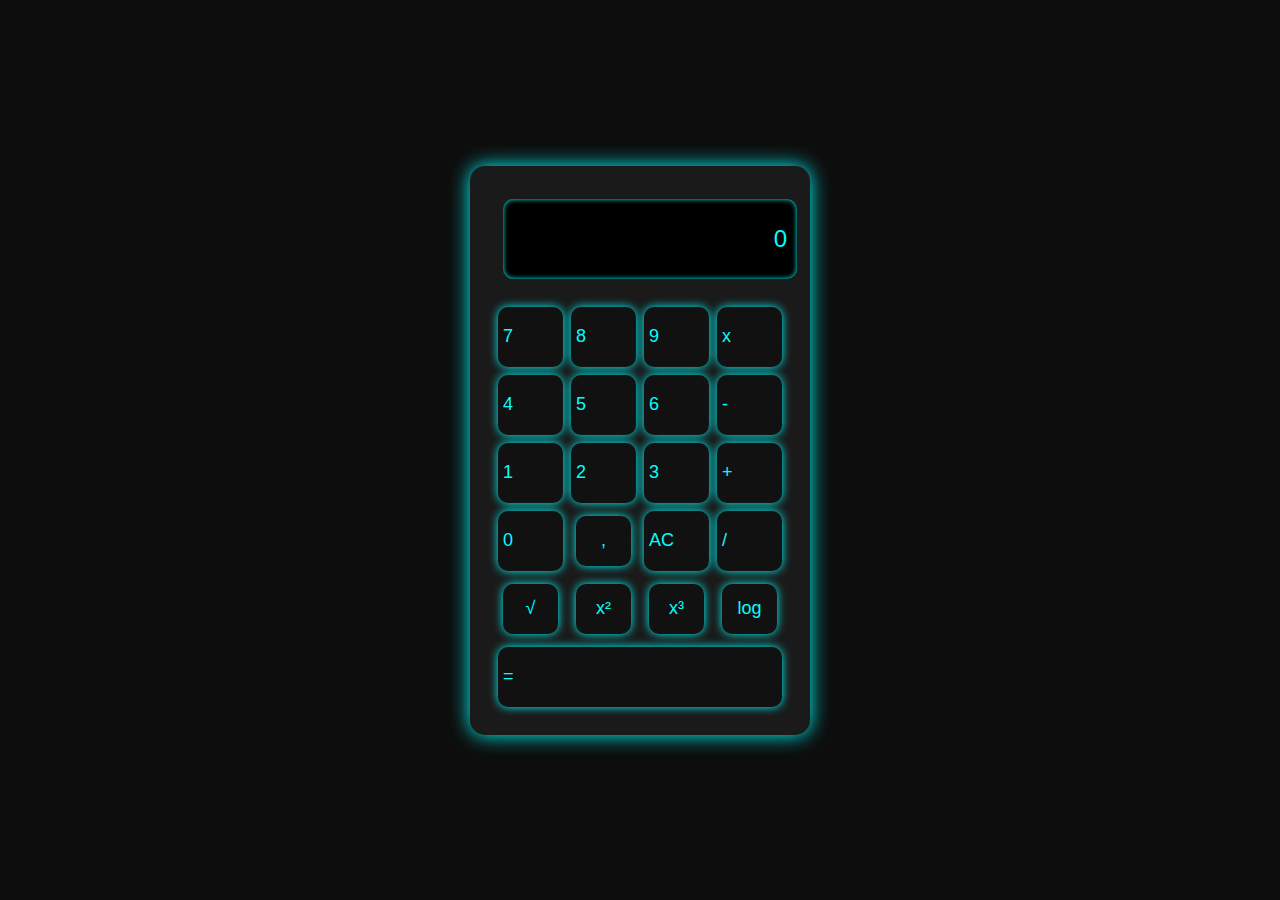
<file: index.html>
<!DOCTYPE html>
<html lang="en">
<head>
    <meta charset="UTF-8">
    <meta name="viewport" content="width=device-width, initial-scale=1.0">
    <link rel="stylesheet"type="text/css" href="style.css">
    <title>CalculatorApp</title>
</head>
<body>
    <div class="calculator">
    <table>
        <tr>
            <td colspan="4">
                <input type="text"id="inputBox" value="0"/>

        </td>
    </tr>
    <tr>
        <td class="digitButon" onclick="digitBtnPressed(7)">7</td>
        <td class="digitButon" onclick="digitBtnPressed(8)">8</td>
        <td class="digitButon"  onclick="digitBtnPressed(9)">9</td>
        <td class="oprtButn"onclick="operatorBtnPressd('x')">x</td>
    </tr>
    <tr>
       <td class="digitButon" onclick="digitBtnPressed(4)">4</td>
       <td class="digitButon" onclick="digitBtnPressed(5)">5</td>
       <td class="digitButon"onclick="digitBtnPressed(6)">6</td>
       <td class="oprtButn"onclick="operatorBtnPressd('-')">-</td>   
    </tr>
    <tr>
        <td class="digitButon" onclick="digitBtnPressed(1)">1</td>
        <td class="digitButon"onclick="digitBtnPressed(2)">2</td>
        <td class="digitButon"onclick="digitBtnPressed(3)">3</td>
        <td class="oprtButn" onclick="operatorBtnPressd('+')">+</td>
    </tr>
    <tr>
        <td class="digitButon" colspan="1" onclick="digitBtnPressed(0)">0</td>
        <td><button onclick="addComma()">,</button></td>
        <td  class=ACButn onclick="btnACPressed()">AC</td>
        <td class="oprtButn" onclick="operatorBtnPressd('/')">/</td>
    </tr>
    <tr>
        <td><button onclick="squareRoot()">√</button></td>
        <td><button onclick="powerOf2()">x²</button></td>
        <td><button onclick="powerOf3()">x³</button></td>
        <td><button onclick="logbase10()">log</button></td>
    </tr>
    <tr>
        <td class="oprtButn" colspan="4" onclick="equalsBtnPressd()"> = </td>
    </tr>

    </table></div>
    <script>
        var newLine=true; //Boolean variable,determines if the next thing a user types should beon a new line
          //eventhandler for when any digit button is pressed
          var value1;
          var currentOperater;

        function digitBtnPressed(button){
            if (newLine){
                document.getElementById("inputBox").value=button;
                newLine=false;
            }else{
                 var currentValue=document.getElementById("inputBox").value ;
            document.getElementById("inputBox").value= currentValue + button;
            }
        }
        //eventhandler for when ac button is pressed
        function btnACPressed(){document.getElementById("inputBox").value=0;
            newLine=true;
        }
      //eventhandler for when operator is clicked
        function operatorBtnPressd(operator){
            currentOperater=operator;
            value1=parseInt(document.getElementById("inputBox").value);
            newLine=true;
        }

        //eventhandler for equals to
        function equalsBtnPressd(){
            var value2=parseInt(document.getElementById("inputBox").value);
            var finalTotal;

            switch (currentOperater){
                case "+":
                    finalTotal=value1 + value2;
                    break;
                case"-":arguments
                finalTotal=value1- value2;
                break;
                case"x":arguments
                finalTotal=value1 * value2;
                break;
                case"/":
                finalTotal=value1 / value2;
                break;
            }
            document.getElementById("inputBox").value=finalTotal;
            value1=0;
            newLine=true;
        }
        //eventhandler for squareroot
        function squareRoot(){
            var val=parseFloat(document.getElementById("inputBox").value);
            if(val>=0){
                document.getElementById("inputBox").value=Math.sqrt(val);
            }else{alert("invalid")}
        }

        //for powerof2
        function powerOf2(){
            var val=eval(document.getElementById("inputBox").value);

            document.getElementById("inputBox").value=Math.pow(val,2);
        }
//for powerof3
        function powerOf3(){
            var val=eval(document.getElementById("inputBox").value);

            document.getElementById("inputBox").value=Math.pow(val,3);
        }
        //for logbase10
        function logbase10(){
            var val=eval(document.getElementById("inputBox").value);if (val>0){
                document.getElementById("inputBox").value=Math.log10(val);}else{
                    alert("invalid")
                }
            }
            function addComma(){
                document.getElementById("inputBox").value+=",";
            }
        
    </script>
</body>
</html>
</file>
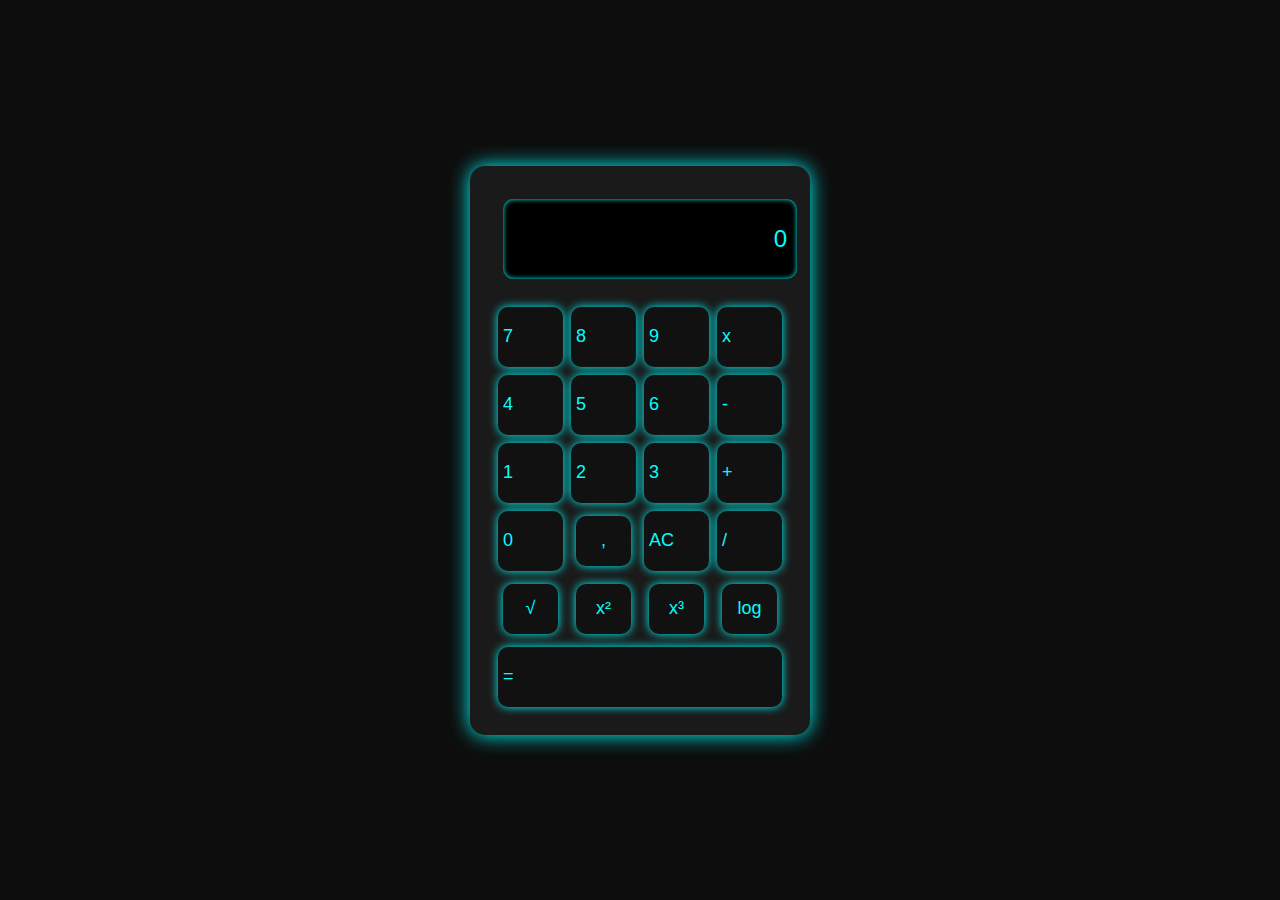
<file: calculatorApp.html>
<!DOCTYPE html>
<html lang="en">
<head>
    <meta charset="UTF-8">
    <meta name="viewport" content="width=device-width, initial-scale=1.0">
    <link rel="stylesheet"type="text/css" href="style.css">
    <title>CalculatorApp</title>
</head>
<body>
    <div class="calculator">
    <table>
        <tr>
            <td colspan="4">
                <input type="text"id="inputBox" value="0"/>

        </td>
    </tr>
    <tr>
        <td class="digitButon" onclick="digitBtnPressed(7)">7</td>
        <td class="digitButon" onclick="digitBtnPressed(8)">8</td>
        <td class="digitButon"  onclick="digitBtnPressed(9)">9</td>
        <td class="oprtButn"onclick="operatorBtnPressd('x')">x</td>
    </tr>
    <tr>
       <td class="digitButon" onclick="digitBtnPressed(4)">4</td>
       <td class="digitButon" onclick="digitBtnPressed(5)">5</td>
       <td class="digitButon"onclick="digitBtnPressed(6)">6</td>
       <td class="oprtButn"onclick="operatorBtnPressd('-')">-</td>   
    </tr>
    <tr>
        <td class="digitButon" onclick="digitBtnPressed(1)">1</td>
        <td class="digitButon"onclick="digitBtnPressed(2)">2</td>
        <td class="digitButon"onclick="digitBtnPressed(3)">3</td>
        <td class="oprtButn" onclick="operatorBtnPressd('+')">+</td>
    </tr>
    <tr>
        <td class="digitButon" colspan="1" onclick="digitBtnPressed(0)">0</td>
        <td><button onclick="addComma()">,</button></td>
        <td  class=ACButn onclick="btnACPressed()">AC</td>
        <td class="oprtButn" onclick="operatorBtnPressd('/')">/</td>
    </tr>
    <tr>
        <td><button onclick="squareRoot()">√</button></td>
        <td><button onclick="powerOf2()">x²</button></td>
        <td><button onclick="powerOf3()">x³</button></td>
        <td><button onclick="logbase10()">log</button></td>
    </tr>
    <tr>
        <td class="oprtButn" colspan="4" onclick="equalsBtnPressd()"> = </td>
    </tr>

    </table></div>
    <script>
        var newLine=true; //Boolean variable,determines if the next thing a user types should beon a new line
          //eventhandler for when any digit button is pressed
          var value1;
          var currentOperater;

        function digitBtnPressed(button){
            if (newLine){
                document.getElementById("inputBox").value=button;
                newLine=false;
            }else{
                 var currentValue=document.getElementById("inputBox").value ;
            document.getElementById("inputBox").value= currentValue + button;
            }
        }
        //eventhandler for when ac button is pressed
        function btnACPressed(){document.getElementById("inputBox").value=0;
            newLine=true;
        }
      //eventhandler for when operator is clicked
        function operatorBtnPressd(operator){
            currentOperater=operator;
            value1=parseInt(document.getElementById("inputBox").value);
            newLine=true;
        }

        //eventhandler for equals to
        function equalsBtnPressd(){
            var value2=parseInt(document.getElementById("inputBox").value);
            var finalTotal;

            switch (currentOperater){
                case "+":
                    finalTotal=value1 + value2;
                    break;
                case"-":arguments
                finalTotal=value1- value2;
                break;
                case"x":arguments
                finalTotal=value1 * value2;
                break;
                case"/":
                finalTotal=value1 / value2;
                break;
            }
            document.getElementById("inputBox").value=finalTotal;
            value1=0;
            newLine=true;
        }
        //eventhandler for squareroot
        function squareRoot(){
            var val=parseFloat(document.getElementById("inputBox").value);
            if(val>=0){
                document.getElementById("inputBox").value=Math.sqrt(val);
            }else{alert("invalid")}
        }

        //for powerof2
        function powerOf2(){
            var val=eval(document.getElementById("inputBox").value);

            document.getElementById("inputBox").value=Math.pow(val,2);
        }
//for powerof3
        function powerOf3(){
            var val=eval(document.getElementById("inputBox").value);

            document.getElementById("inputBox").value=Math.pow(val,3);
        }
        //for logbase10
        function logbase10(){
            var val=eval(document.getElementById("inputBox").value);if (val>0){
                document.getElementById("inputBox").value=Math.log10(val);}else{
                    alert("invalid")
                }
            }
            function addComma(){
                document.getElementById("inputBox").value+=",";
            }
        
    </script>
</body>
</html>
</file>
<file: style.css>
table{
    
   table-layout: fixed;
    border-collapse: separate;
    width:100%;
    border-spacing: 8px;
}
body{
    font-family: 'Segoe UI', Tahoma, Geneva, Verdana, sans-serif;
    background: #0d0d0d;
    display: flex;
    justify-content: center;
    align-items: center;
    height: 100vh;
    margin: 0;

}

td{
   
    padding:5px;
   
}
#inputBox{
    background-color: #000;
    text-align: right;
    width:100%;
    font-size: 24px;
    color:#0ff;
    border:none;
    padding: 10px;
    height:60px;
    border-radius: 10px;
    box-shadow: inset 0 0 5px #0ff;
    margin-bottom: 15px;

}
.digitButon{
    background-color: #111;
    width: 100%;
    height: 50px;
    font-size: 18px;
    cursor: pointer;
    border-radius: 10px;
    border:none;
    box-shadow: 0 0 10px #0ff;
    color:#0ff

}
button{
     background-color: #111;
    width: 100%;
    height: 50px;
    font-size: 18px;
    cursor: pointer;
    border-radius: 10px;
    border:none;
    box-shadow: 0 0 10px #0ff;
    color:#0ff
}
.oprtButn{
     background-color: #111;
    width: 100%;
    height: 50px;
    font-size: 18px;
    cursor: pointer;
    border-radius: 10px;
    border:none;
    box-shadow: 0 0 10px #0ff;
    color:#0ff
}
.ACButn{
     background-color: #111;
    width: 100%;
    height: 50px;
    font-size: 18px;
    cursor: pointer;
    border-radius: 10px;
    border:none;
    box-shadow: 0 0 10px #0ff;
    color:#0ff
}
.calculator{
    background: #1a1a1a;
    padding:20px;
    border-radius: 15px;
    box-shadow: 0 0 20px #0ff;
    width: 100%;
    max-width: 340px;
    box-sizing: border-box;
}


footer {
  text-align: center;
  margin-top: 20px;
  color: #0ff;
  font-size: 14px;
  text-shadow: 0 0 5px #0ff, 0 0 10px #0ff, 0 0 20px #0ff;
}

footer a {
  color: #0ff;
  text-decoration: none;
  font-weight: bold;
  text-shadow: 0 0 5px #0ff, 0 0 10px #0ff, 0 0 20px #0ff;
  transition: 0.3s ease;
}

footer a:hover {
  color: #fff;
  text-shadow: 0 0 10px #0ff, 0 0 20px #0ff, 0 0 40px #0ff;
         }
@media(max-width:400px){
    .calculator{
        padding:15px;
        max-width: 280px;
    }
    .inputBox{
        font-size: 45px;
        height:45px;
    }
}
</file>
